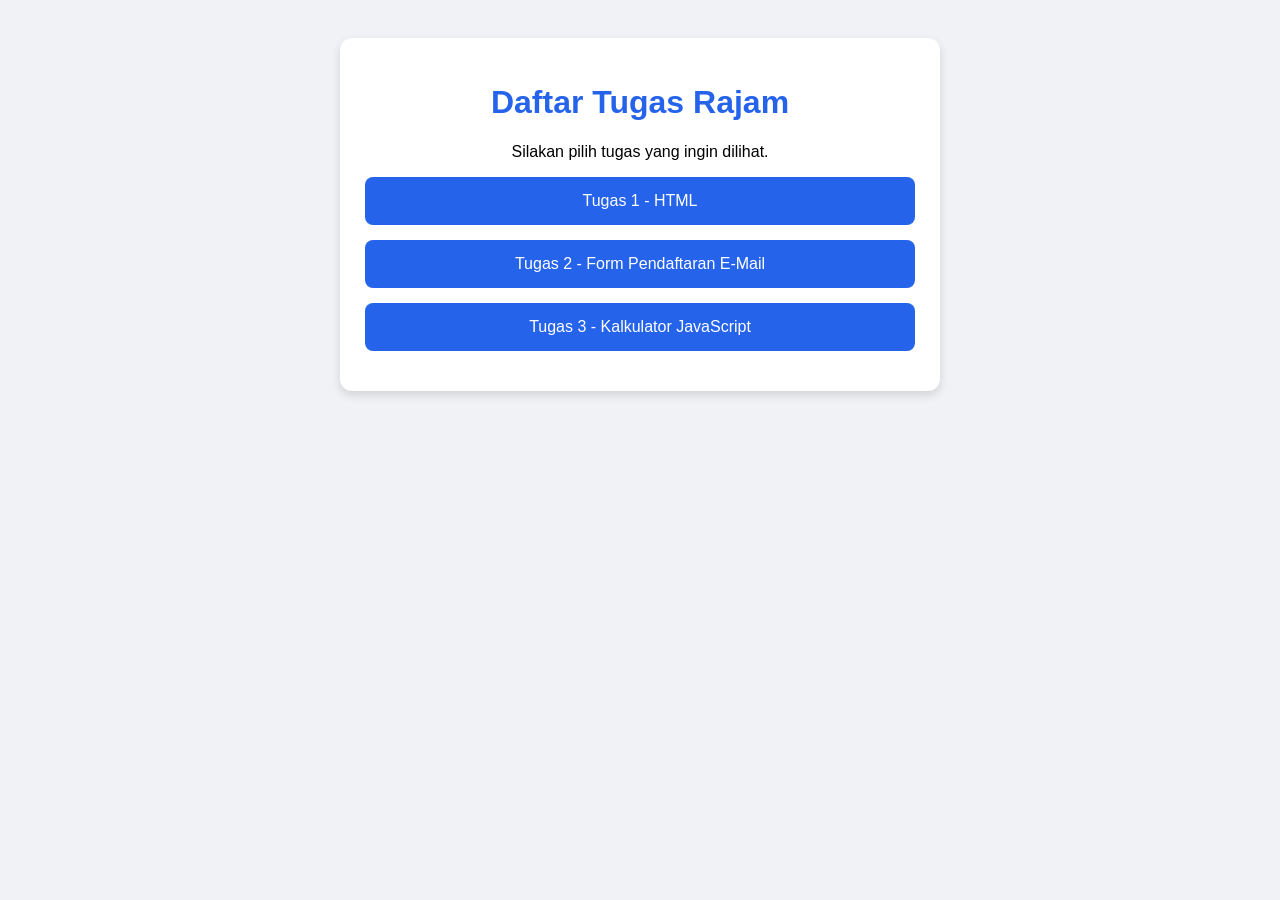
<file: index.html>
<!DOCTYPE html>
<html lang="id">
<head>
    <meta charset="UTF-8">
    <meta name="viewport" content="width=device-width, initial-scale=1.0">

    <title>Daftar Tugas Rajam</title>

    <style>
        * {
            box-sizing: border-box;
        }

        body {
            font-family: Arial, sans-serif;
            background: #f0f2f5;
            text-align: center;
            padding: 30px 15px;
        }

        .container {
            max-width: 600px;
            margin: auto;
            background: white;
            padding: 25px;
            border-radius: 12px;
            box-shadow: 0 4px 10px #0002;
        }

        h1 {
            color: #2563eb;
        }

        .tugas {
            display: block;
            margin: 15px 0;
            padding: 15px;
            background: #2563eb;
            color: white;
            text-decoration: none;
            border-radius: 8px;
        }

        .tugas:hover {
            background: #1d4ed8;
        }
    </style>
</head>

<body>

    <div class="container">

        <h1>Daftar Tugas Rajam</h1>
        <p>Silakan pilih tugas yang ingin dilihat.</p>

        <a class="tugas"
           href="Tugas%201%20HTML,%20Laman%20Website.html">
            Tugas 1 - HTML
        </a>

        <a class="tugas"
           href="Tugas%202%20CSS,%20Form%20E-Mail.html">
            Tugas 2 - Form Pendaftaran E-Mail
        </a>

        <a class="tugas"
           href="Tugas%203%20JS,%20Kalkulator.html">
            Tugas 3 - Kalkulator JavaScript
        </a>

    </div>

</body>
</html>
</file>
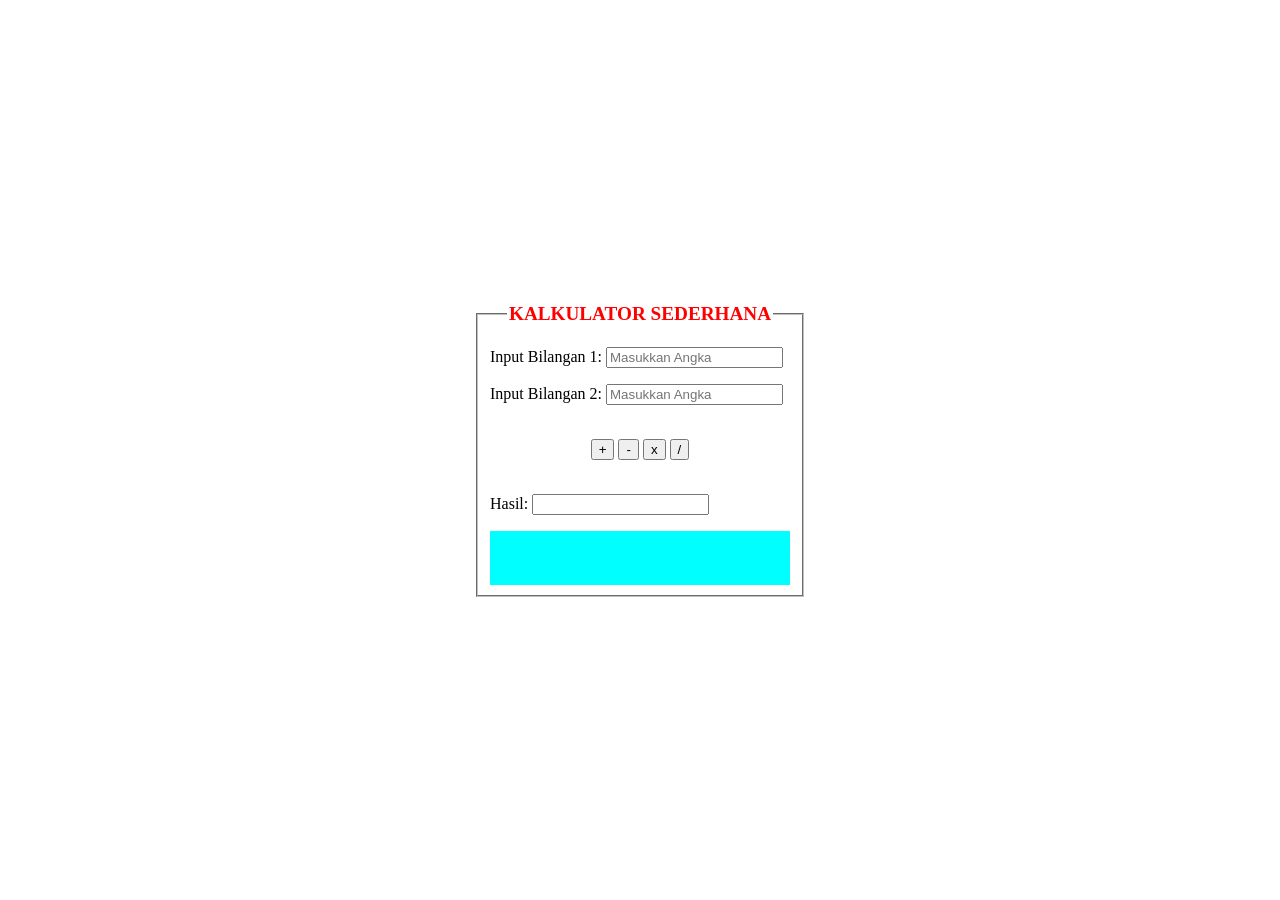
<file: kalkulatorjs.html>
<!DOCTYPE html>
<html lang="en">
<head>
    <meta charset="UTF-8">
    <meta name="viewport" content="width=device-width, initial-scale=1.0">
    <title>Kalkulator JS</title>
    <link rel="stylesheet" href="kalkulator.css">
</head>
<body>

    <fieldset>
    
    <legend>KALKULATOR SEDERHANA</legend>
        <p class="p1">Input Bilangan 1:
            <input type="number" id="input1" placeholder="Masukkan Angka"><br>
        <p class="p2">Input Bilangan 2:
            <input type="number" id="input2" placeholder="Masukkan Angka"> <br><br>

        <div class="button">
            <button onclick="tambah()">+</button>
            <button onclick="kurang()">-</button>
            <button onclick="kali()">x</button>
            <button onclick="bagi()">/</button> <br><br>
        </div>

        <p> Hasil:
            <input type="text" id="output" readonly><br>
        
        <div class="p">
            <marquee><p class="name">by: Rajam_Kom.B_TI</p></marquee>
        </div>

<script src="kalkulator.js"></script>    

</body>
</html>
</file>
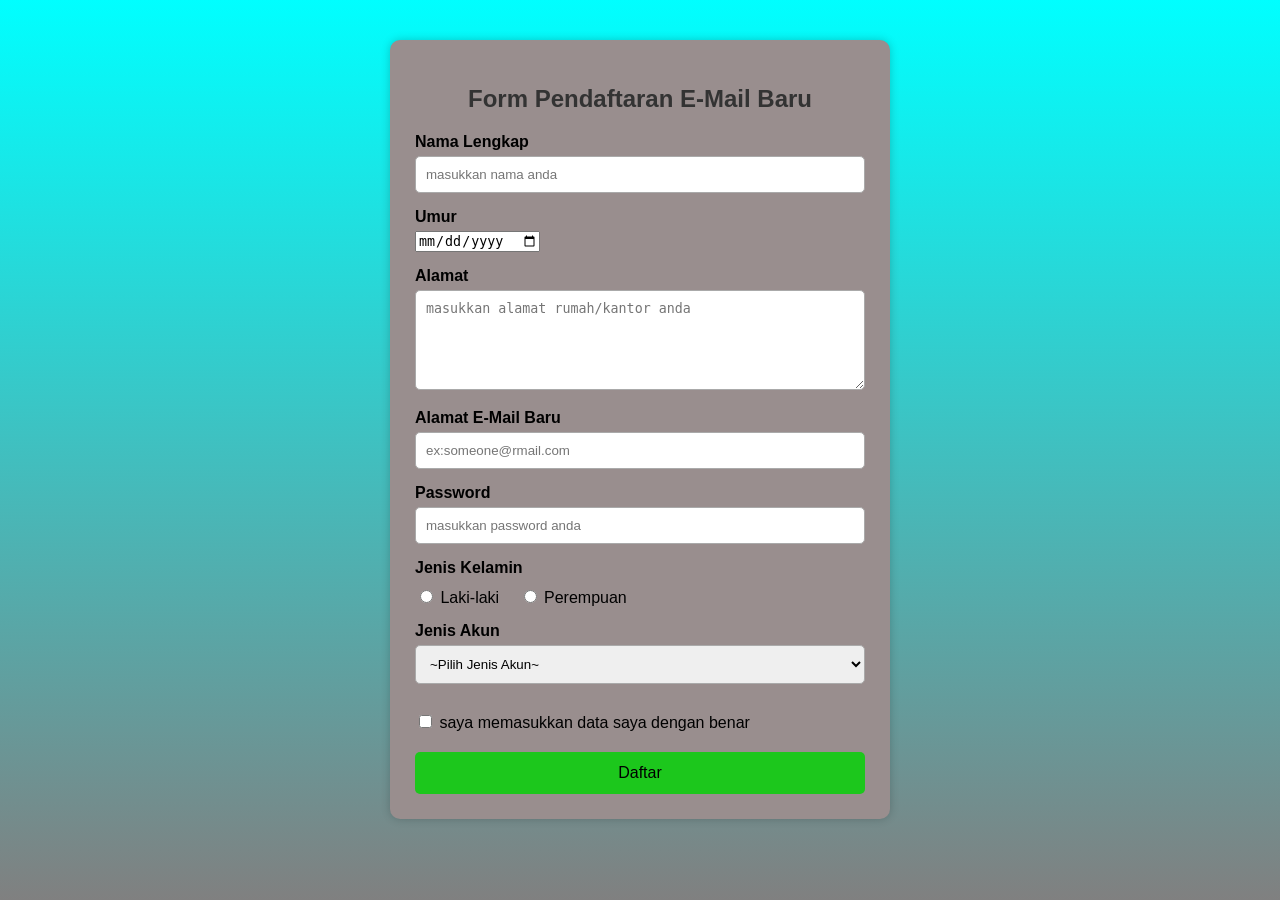
<file: Tugas 2 CSS, Form E-Mail.html>
<!DOCTYPE html>
<html lang="en">
<head>
    <meta charset="UTF-8">
    <meta name="viewport" content="width=device-width, initial-scale=1.0">
    <title>Form Pendaftaran E-Mail Rajam</title>
    <link rel="stylesheet" href="Tugas 2 CSS, Form E-Mail.css">
</head>

<body>

    <div class="form-container">

        <h2>Form Pendaftaran E-Mail Baru</h2>

        <form>

            <label for="nama">Nama Lengkap</label>
            <input 
                type="text" 
                id="nama" 
                name="nama" 
                placeholder="masukkan nama anda">

            <label for="umur">Umur</label>
            <input
                type="date"
                id="umur"
                name="umur">

            <label for="alamat">Alamat</label>
            <textarea 
                id="alamat" 
                name="alamat" 
                placeholder="masukkan alamat rumah/kantor anda"></textarea>

            <label for="e-mail">Alamat E-Mail Baru</label>
            <input
                type="text"
                id="e-mail"
                name="e-mail"
                placeholder="ex:someone@rmail.com">

            <label for="password">Password</label>
            <input 
                type="text" 
                id="password" 
                name="password" 
                placeholder="masukkan password anda">

            <label>Jenis Kelamin</label>

            <div class="radio-group">
                <input 
                    type="radio" 
                    id="laki" 
                    name="gender" 
                    value="Laki-laki">

                <label for="laki">Laki-laki</label>

                <input 
                    type="radio" 
                    id="perempuan" 
                    name="gender" 
                    value="Perempuan">

                <label for="perempuan">Perempuan</label>
            </div>

            <label for="jurusan">Jenis Akun</label>

            <select id="jurusan" name="jurusan">
                <option value="pilihjenisakun">~Pilih Jenis Akun~</option>
                <option value="pribadi">Pribadi</option>
                <option value="bisnis">Bisnis</option>
            </select><br><br>
            
            <div class="checkbox-group">
                <input 
                    type="checkbox" 
                    id="coding" 
                    name="hobi" 
                    value="Coding">

                <label for="coding">saya memasukkan data saya dengan benar</label><br>
            </div>



            <input 
                type="submit" 
                value="Daftar">

        </form>

    </div>

</body>
</html>
</file>
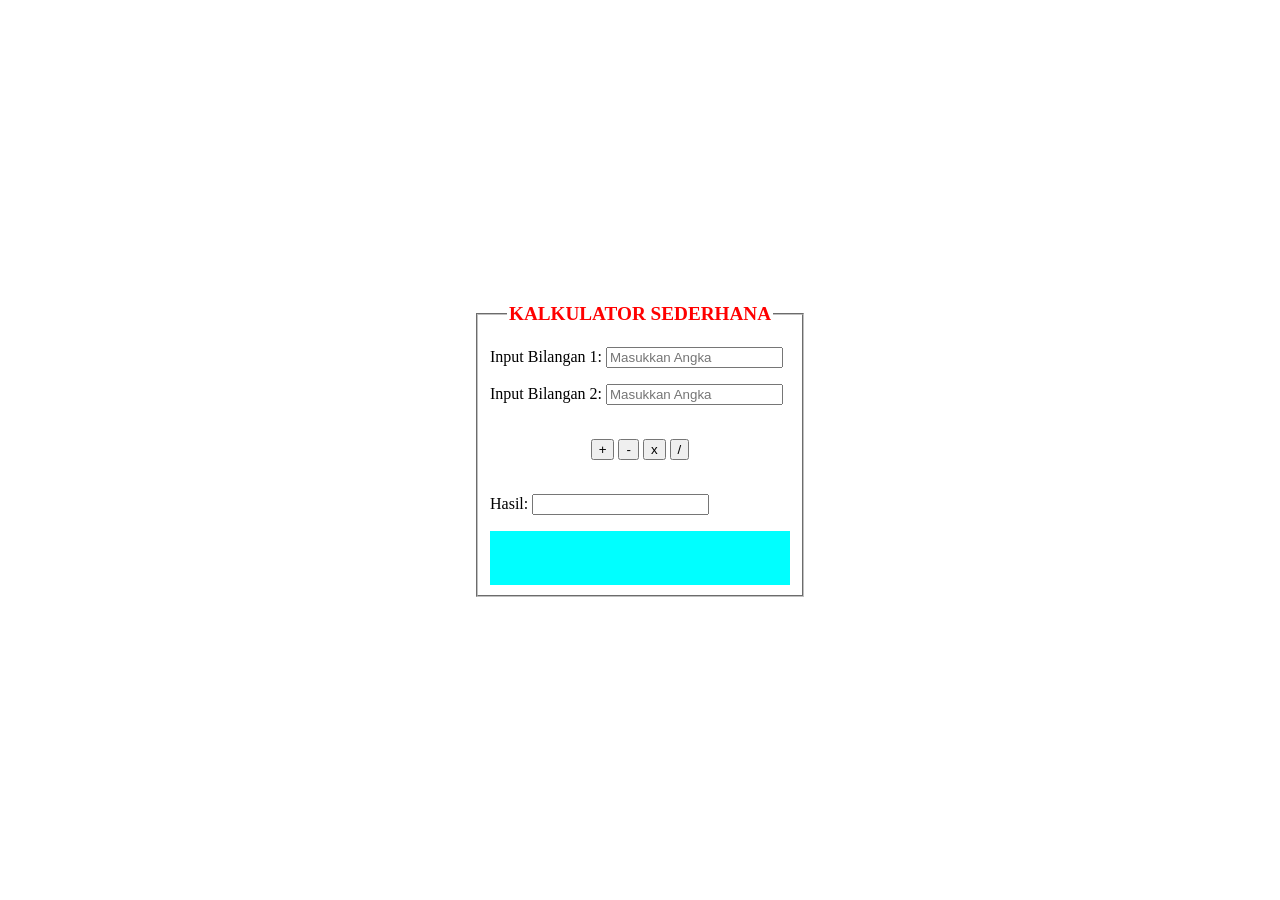
<file: Tugas 3 JS, Kalkulator.html>
<!DOCTYPE html>
<html lang="en">
<head>
    <meta charset="UTF-8">
    <meta name="viewport" content="width=device-width, initial-scale=1.0">
    <title>Kalkulator JS</title>
    <link rel="stylesheet" href="Tugas 3 JS, Kalkulator.css">
</head>
<body>

    <fieldset>
    
    <legend>KALKULATOR SEDERHANA</legend>
        <p class="p1">Input Bilangan 1:
            <input type="number" id="input1" placeholder="Masukkan Angka"><br>
        <p class="p2">Input Bilangan 2:
            <input type="number" id="input2" placeholder="Masukkan Angka"> <br><br>

        <div class="button">
            <button onclick="tambah()">+</button>
            <button onclick="kurang()">-</button>
            <button onclick="kali()">x</button>
            <button onclick="bagi()">/</button> <br><br>
        </div>

        <p> Hasil:
            <input type="text" id="output" readonly><br>
        
        <div class="p">
            <marquee><p class="name">by: Rajam_Kom.B_TI</p></marquee>
        </div>

<script src="Tugas 3 JS, Kalkulator.js"></script>    

</body>
</html>
</file>
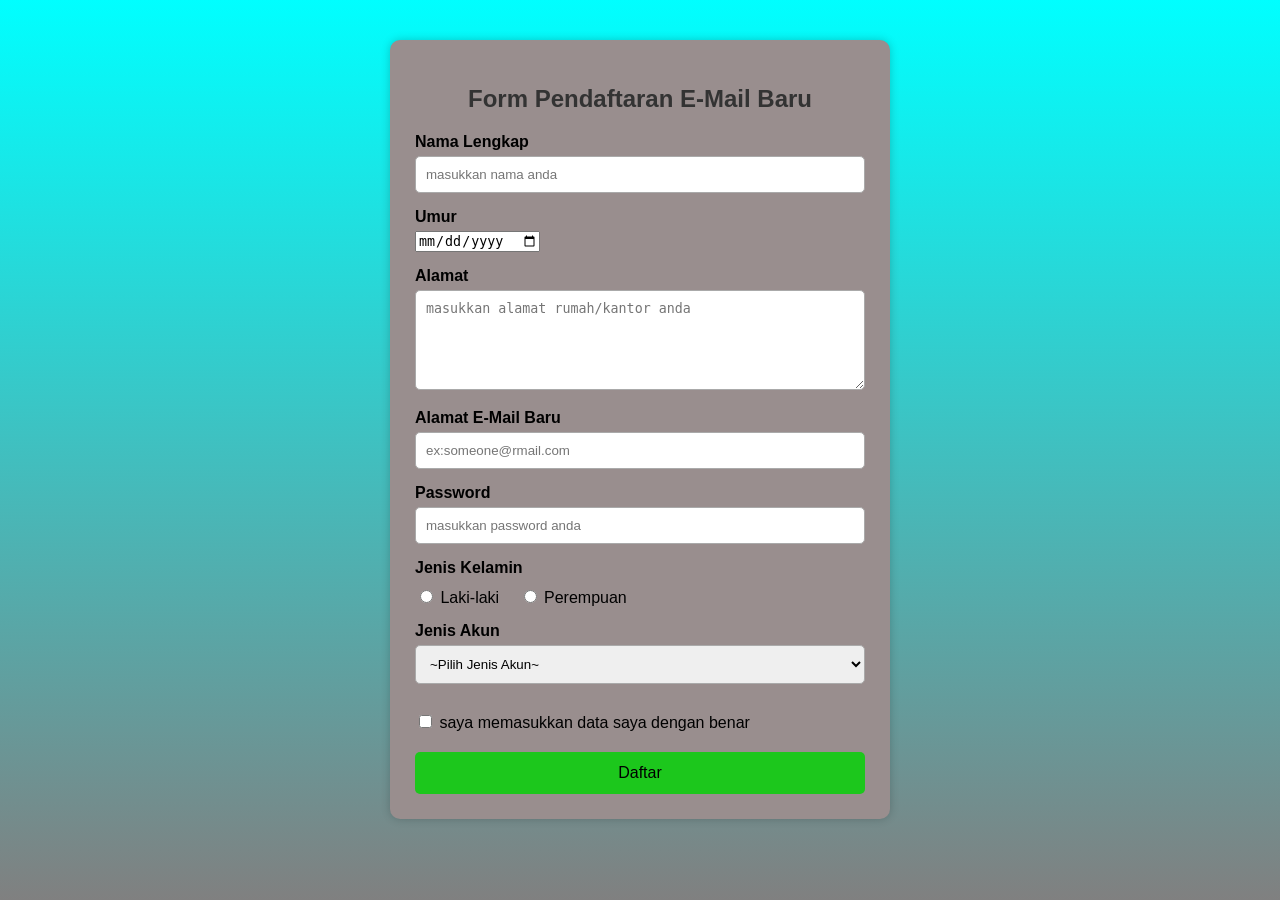
<file: tugas2css_index.html>
<!DOCTYPE html>
<html lang="en">
<head>
    <meta charset="UTF-8">
    <meta name="viewport" content="width=device-width, initial-scale=1.0">
    <title>Form Pendaftaran E-Mail Rajam</title>
    <link rel="stylesheet" href="style.css">
</head>

<body>

    <div class="form-container">

        <h2>Form Pendaftaran E-Mail Baru</h2>

        <form>

            <label for="nama">Nama Lengkap</label>
            <input 
                type="text" 
                id="nama" 
                name="nama" 
                placeholder="masukkan nama anda">

            <label for="umur">Umur</label>
            <input
                type="date"
                id="umur"
                name="umur">

            <label for="alamat">Alamat</label>
            <textarea 
                id="alamat" 
                name="alamat" 
                placeholder="masukkan alamat rumah/kantor anda"></textarea>

            <label for="e-mail">Alamat E-Mail Baru</label>
            <input
                type="text"
                id="e-mail"
                name="e-mail"
                placeholder="ex:someone@rmail.com">

            <label for="password">Password</label>
            <input 
                type="text" 
                id="password" 
                name="password" 
                placeholder="masukkan password anda">

            <label>Jenis Kelamin</label>

            <div class="radio-group">
                <input 
                    type="radio" 
                    id="laki" 
                    name="gender" 
                    value="Laki-laki">

                <label for="laki">Laki-laki</label>

                <input 
                    type="radio" 
                    id="perempuan" 
                    name="gender" 
                    value="Perempuan">

                <label for="perempuan">Perempuan</label>
            </div>

            <label for="jurusan">Jenis Akun</label>

            <select id="jurusan" name="jurusan">
                <option value="pilihjenisakun">~Pilih Jenis Akun~</option>
                <option value="pribadi">Pribadi</option>
                <option value="bisnis">Bisnis</option>
            </select><br><br>
            
            <div class="checkbox-group">
                <input 
                    type="checkbox" 
                    id="coding" 
                    name="hobi" 
                    value="Coding">

                <label for="coding">saya memasukkan data saya dengan benar</label><br>
            </div>



            <input 
                type="submit" 
                value="Daftar">

        </form>

    </div>

</body>
</html>
</file>
<file: kalkulator.css>
body {
    display: flex;
    justify-content: center;
    align-items: center;
    min-height: 100vh;
    margin: 0;
}

fieldset {
    margin: auto;
    width: 300px;
    height: auto px;
}

legend {
    text-align: center;
    font-family: 'Times New Roman';
    font-weight: bold;
    font-size: larger;
    color: red;
}

.button {
    text-align: center;
}

.p {
    background-size: contain;
    background-color: aqua;
}

.name {
    color: black;
    text-align: center;

}
</file>
<file: Tugas 2 CSS, Form E-Mail.css>
body {
    font-family: Arial, sans-serif;
    background: linear-gradient(cyan, grey);
    background-attachment: fixed;
    margin: 0;
    padding: 40px;
}

.form-container {
    width: 450px;
    margin: auto;
    background-color: rgb(153, 142, 142);
    padding: 25px;
    border-radius: 10px;
    box-shadow: 0 0 10px rgba(0, 0, 0, 0.2);
}

h2 {
    text-align: center;
    color: #333;
}

label {
    font-weight: bold;
    display: block;
    margin-top: 15px;
    margin-bottom: 5px;
}

input[type="text"],
input[type="password"],
textarea,
select {
    width: 100%;
    padding: 10px;
    border: 1px solid #aaa;
    border-radius: 5px;
    box-sizing: border-box;
}

textarea {
    height: 100px;
    resize: vertical;
}

.radio-group {
    margin-top: 10px;
}

.radio-group label {
    display: inline;
    font-weight: normal;
    margin-right: 15px;
}

.checkbox-group {
    margin-top: 10px;
}

.checkbox-group label {
    display: inline;
    font-weight: normal;
    margin-right: 15px;
}

input[type="submit"] {
    width: 100%;
    margin-top: 20px;
    padding: 12px;
    background-color: rgb(28, 199, 28);
    color: black;
    border: none;
    border-radius: 5px;
    cursor: pointer;
    font-size: 16px;
}

input[type="submit"]:hover {
    background-color: #0056b3;
}
</file>
<file: Tugas 3 JS, Kalkulator.css>
body {
    display: flex;
    justify-content: center;
    align-items: center;
    min-height: 100vh;
    margin: 0;
}

fieldset {
    margin: auto;
    width: 300px;
    height: auto px;
}

legend {
    text-align: center;
    font-family: 'Times New Roman';
    font-weight: bold;
    font-size: larger;
    color: red;
}

.button {
    text-align: center;
}

.p {
    background-size: contain;
    background-color: aqua;
}

.name {
    color: black;
    text-align: center;

}
</file>
<file: style.css>
body {
    font-family: Arial, sans-serif;
    background: linear-gradient(cyan, grey);
    background-attachment: fixed;
    margin: 0;
    padding: 40px;
}

.form-container {
    width: 450px;
    margin: auto;
    background-color: rgb(153, 142, 142);
    padding: 25px;
    border-radius: 10px;
    box-shadow: 0 0 10px rgba(0, 0, 0, 0.2);
}

h2 {
    text-align: center;
    color: #333;
}

label {
    font-weight: bold;
    display: block;
    margin-top: 15px;
    margin-bottom: 5px;
}

input[type="text"],
input[type="password"],
textarea,
select {
    width: 100%;
    padding: 10px;
    border: 1px solid #aaa;
    border-radius: 5px;
    box-sizing: border-box;
}

textarea {
    height: 100px;
    resize: vertical;
}

.radio-group {
    margin-top: 10px;
}

.radio-group label {
    display: inline;
    font-weight: normal;
    margin-right: 15px;
}

.checkbox-group {
    margin-top: 10px;
}

.checkbox-group label {
    display: inline;
    font-weight: normal;
    margin-right: 15px;
}

input[type="submit"] {
    width: 100%;
    margin-top: 20px;
    padding: 12px;
    background-color: rgb(28, 199, 28);
    color: black;
    border: none;
    border-radius: 5px;
    cursor: pointer;
    font-size: 16px;
}

input[type="submit"]:hover {
    background-color: #0056b3;
}
</file>
